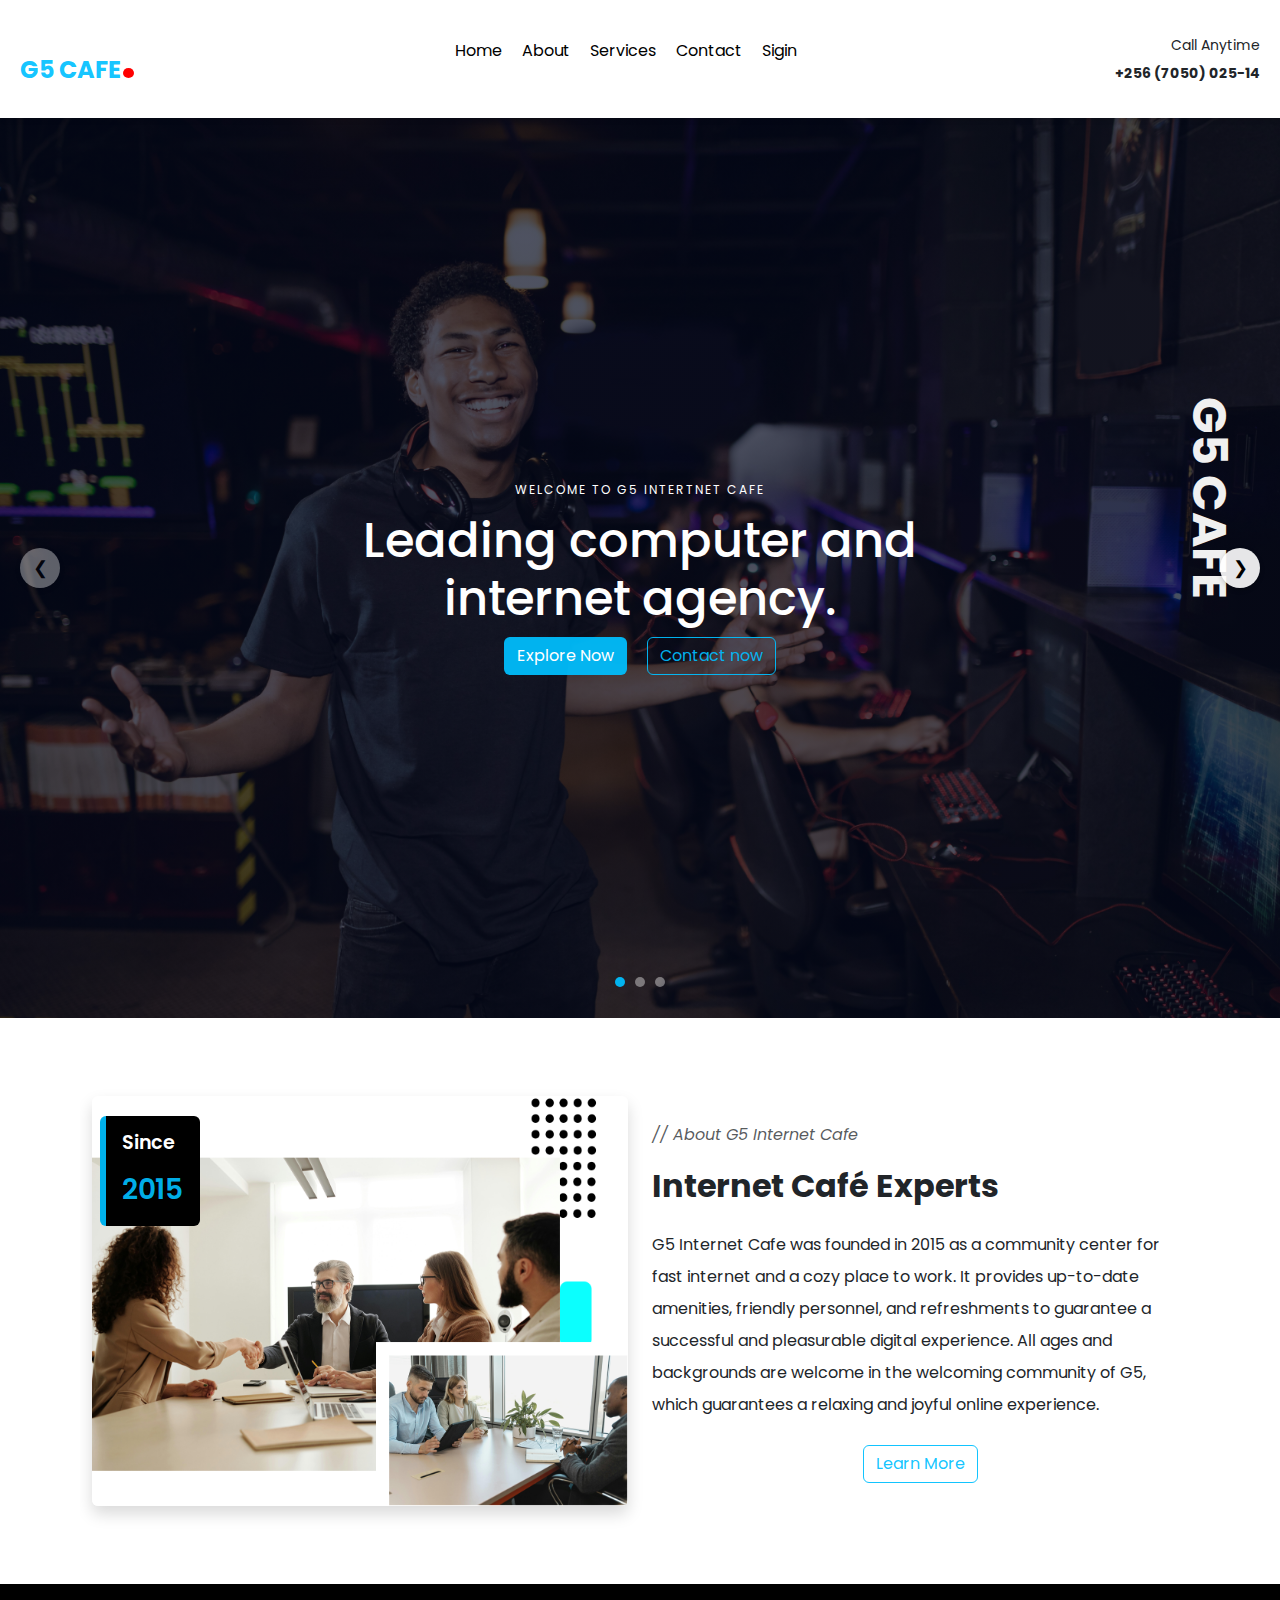
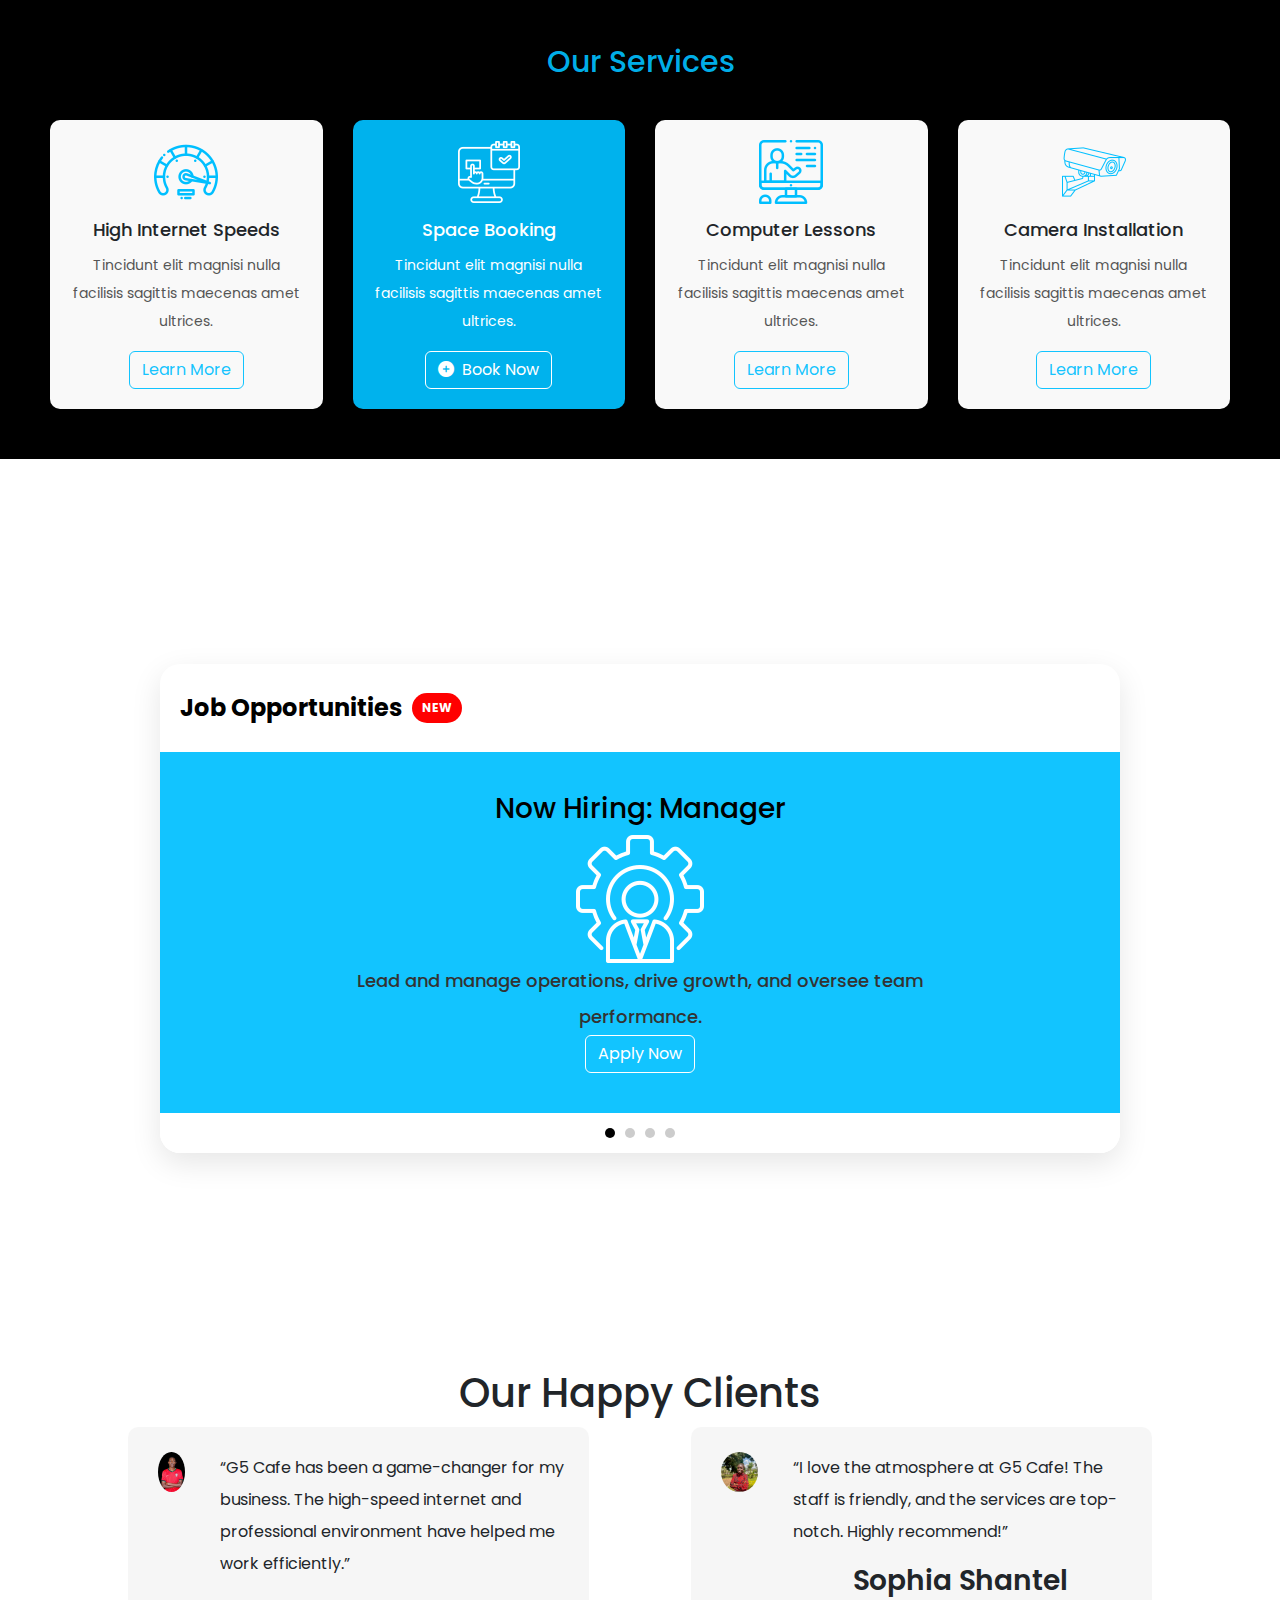
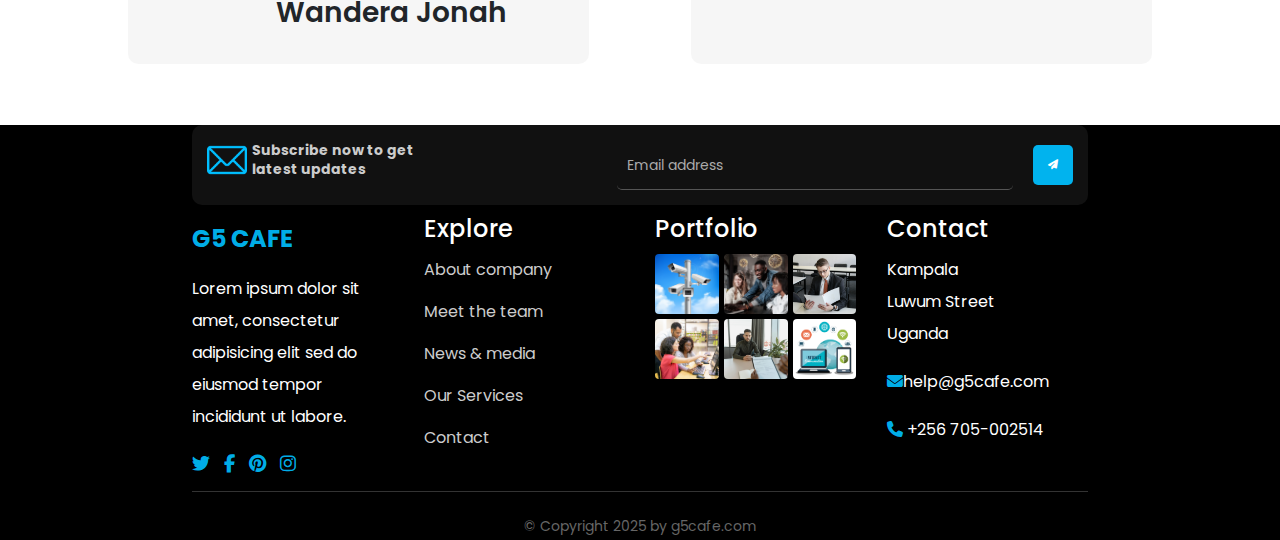
<file: admin/project/index.html>
<!DOCTYPE html>
<html lang="en">
<head>
  <meta charset="UTF-8" />
  <meta name="viewport" content="width=device-width, initial-scale=1.0"/>
  <title>G5 CAFE</title>
  <link rel="stylesheet" href="style.css">
  <!-- Bootstrap CSS -->
  <link href="https://cdn.jsdelivr.net/npm/bootstrap@5.3.2/dist/css/bootstrap.min.css" rel="stylesheet">
  <!-- Font Awesome -->
  <link href="https://cdnjs.cloudflare.com/ajax/libs/font-awesome/6.4.0/css/all.min.css" rel="stylesheet">

  <link rel="stylesheet" href="https://cdnjs.cloudflare.com/ajax/libs/font-awesome/6.7.2/css/all.min.css" integrity="sha512-Evv84Mr4kqVGRNSgIGL/F/aIDqQb7xQ2vcrdIwxfjThSH8CSR7PBEakCr51Ck+w+/U6swU2Im1vVX0SVk9ABhg==" crossorigin="anonymous" referrerpolicy="no-referrer" />
</head>
<body>
  <header>

  
    <div class="logo">G5 CAFE<span class="lot" style="color: red; font-size: 54px; border-radius: 50%;">.</span></div>
    <nav style="display: flex; justify-content: space-evenly;">
      
      <div class="menu-toggle" id="menu-toggle">
        <div class="bar"></div>
        <div class="bar"></div>
        <div class="bar"></div>
      </div>
      <ul id="nav-links">
        <li><a href="index.html">Home</a></li>
        <li><a href="about.html">About</a></li>
        <li><a href="#services">Services</a></li>
        <li><a href="contact.html">Contact</a></li>
        <li><a href="login2.html">Sigin</a></li>
      </ul>
    </nav>

    <div class="call">
      <span>Call Anytime</span><br/>
      <strong>+256 (7050) 025-14</strong>
    </div>
  </header>

  <section class="slider">
    <!-- Slide 1 -->
    <div class="slide active" style="background-image: linear-gradient(rgba(4,9,30,0.7), rgba(4,9,30,0.7)), url('img/herosection.jpg'); background-repeat: no-repeat; background-position: center; background-size: cover;">
      <div class="overlay"></div>
      <div class="content">
        <p class="tagline">WELCOME TO G5 INTERTNET CAFE</p>
        <h1>Leading computer and internet agency.</h1>
        <div class="buttons">
          <div class="text-end mb-0 " style="display: flex; justify-content: center; align-items: center;">
            <button class="btn" style="color: #fff; background-color:  #00bfffed;">
              Explore Now
            </button>
            </div>
            <div class="text-end mb-0 " style="display: flex; justify-content: center; align-items: center;">
              <a href="contact.html">            
                <button class="btn" style="color: #00bfffed; border: 1px solid #00bfffed;">
                Contact now
              </button></a>
            </div>
        </div>
      </div>
    </div>

    <!-- Slide 2 -->
    <div class="slide" style="background-image: linear-gradient(rgba(4,9,30,0.7), rgba(4,9,30,0.7)),url('img/room.jpg'); background-repeat: no-repeat; background-position: center; background-size: cover;">
      <div class="overlay"></div>
      <div class="content">
        <p class="tagline">MODERN COMPUTER LABS</p>
        <h1>Empowering minds with cutting-edge technology</h1>
        <div class="buttons">
          <div class="text-end mb-0 " style="display: flex; justify-content: center; align-items: center;">
            <button class="btn" style="color: #fff; background-color:  #00bfffed;">
              Explore Now
            </button>
            </div>
            <div class="text-end mb-0 " style="display: flex; justify-content: center; align-items: center;">
            <button class="btn" style="color: #00bfffed; border: 1px solid #00bfffed;">
              <i class="fas fa-plus-circle me-1"></i> Book Now
            </button>
            </div>

        </div>
      </div>
    </div>

    <!-- Slide 3 - We Are Hiring -->
    <div class="slide" style="background-image: linear-gradient(rgba(4,9,30,0.7), rgba(4,9,30,0.7)),url('img/hiring.jpg'); background-repeat: no-repeat; background-position: center; background-size: cover;">
      <div class="overlay"></div>
      <div class="content">
        <p class="tagline">JOIN OUR TEAM</p>
        <h1>We Are Hiring Talented People!</h1>
        <div class="buttons">
          <div class="text-end mb-0 " style="display: flex; justify-content: center; align-items: center;">
            <button class="btn" style="color: #fff; background-color:  #00bfffed;">
              Explore Now
            </button>
            </div>
            <div class="text-end mb-0 " style="display: flex; justify-content: center; align-items: center;">
            <button class="btn" style="color: #00bfffed; border: 1px solid #00bfffed;">
              Apply Now
            </button>
            </div>

        </div>
      </div>
    </div>

    <!-- Navigation Arrows -->
    <div class="nav-arrows">
      <button id="prev" class="inactive">&#10094;</button>
      <button id="next">&#10095;</button>
    </div>

    <!-- Dots -->
    <div class="dots" id="dots"></div>
  </section>

  <section class="about-section py-5" id="about">
    <div class="container about-container">
      <div class="row align-items-center">
        <div class="col-md-6 position-relative">
          <img src="img/about.png" alt="Team working" class="img-fluid rounded shadow">
          <div class="experience-box position-absolute text-white rounded px-3 py-2" style="top: 20px; left: 20px; font-weight: 600; font-size: 1.2rem;">
            Since <span class="fs-3">2015</span>
          </div>
        </div>
        <div class="col-md-6">
          <p class="text-muted fst-italic">// About G5 Internet Cafe</p>
          <h2 class="mb-4 fw-bold">Internet Café Experts</h2>
          <p class="mb-4">G5 Internet Cafe was founded in 2015 as a community center for fast internet and a cozy place to work. It provides up-to-date amenities, friendly personnel, and refreshments to guarantee a successful and pleasurable digital experience. All ages and backgrounds are welcome in the welcoming community of G5, which guarantees a relaxing and joyful online experience.</p>
          <div class="text-end mb-0 " style="display: flex; justify-content: center; align-items: center;">
           <a href="about.html">
            <button class="btn" style="color: #00bfffed; border: 1px solid #00bfffed;">
              Learn More
          </button>
           </a>
        </div>
      </div>
    </div>
    <div class="vertical-text">G5 CAFE</div>
  </section>


  <section class="services-section">
    <div class="services-header">
      <h1>Our Services</h1>
    </div>

    <div class="services-container">
      <div class="service-box">
        <div class="service-icon">
          <img src="img/fast.png" alt="">
        </div>
        <h3>High Internet Speeds</h3>
        <p>Tincidunt elit magnisi nulla facilisis sagittis maecenas amet ultrices.</p>
        <div class="text-end mb-0 " style="display: flex; justify-content: center; align-items: center;">
          <button class="btn" style="color: #00bfffed; border: 1px solid #00bfffed;">
              Learn More
          </button>
      </div>
      </div>
      <div class="service-box active">
        <div class="service-icon">
          <img src="img/online-booking.png" alt="">
        </div>
        <h3>Space Booking</h3>
        <p>Tincidunt elit magnisi nulla facilisis sagittis maecenas amet ultrices.</p>
        <div class="text-end mb-0 " style="display: flex; justify-content: center; align-items: center;">
          <button class="btn"  data-bs-toggle="modal" data-bs-target="#bookingModal" style="color: #fff; border: 1px solid #fff;">
              <i class="fas fa-plus-circle me-1"></i> Book Now
          </button>
      </div>
      </div>
      <div class="service-box">
        <div class="service-icon">
          <img src="img/teacher.png" alt="">
        </div>
        <h3>Computer Lessons</h3>
        <p>Tincidunt elit magnisi nulla facilisis sagittis maecenas amet ultrices.</p>
        <div class="text-end mb-0 " style="display: flex; justify-content: center; align-items: center;">
          <button class="btn"  onclick="openPopup()" style="color: #00bfffed; border: 1px solid #00bfffed;">
              Learn More
          </button>
      </div>
      </div>
      <div class="service-box">
        <div class="service-icon">
          <img src="img/cctv.png" alt="">
        </div>
        <h3>Camera Installation</h3>
        <p>Tincidunt elit magnisi nulla facilisis sagittis maecenas amet ultrices.</p>
        <div class="text-end mb-0 " style="display: flex; justify-content: center; align-items: center;">
          <button class="btn"  onclick="openPopup()" style="color: #00bfffed; border: 1px solid #00bfffed;">
              Learn More
          </button>
      </div>
      </div>
    </div>
  </section>

<section class="jobad">
<div class="job-slider-container">
  <div class="job-slider-header">
    Job Opportunities <span>NEW</span>
  </div>
  <div class="job-slider">
    <div class="job-slide active">
      <h2>Now Hiring: Manager</h2>
      <img src="img/management.png" alt="Manager Icon">
      <p>Lead and manage operations, drive growth, and oversee team performance.</p>
      <div class="text-end mb-0 " style="display: flex; justify-content: center; align-items: center;">
        <button class="btn"  onclick="openPopup()" style="color: #fff; border: 1px solid #fff;">
            Apply Now
        </button>
    </div>
    </div>
    <div class="job-slide">
      <h2>Now Hiring: System Administrator</h2>
      <img src="img/system-administration.png" alt="">
      <p>Maintain IT infrastructure, ensure security, and optimize systems performance.</p>
      <div class="text-end mb-0 " style="display: flex; justify-content: center; align-items: center;">
        <button class="btn"  onclick="openPopup()" style="color: #fff; border: 1px solid #fff;">
            Apply Now
        </button>
    </div>
    </div>
    <div class="job-slide">
      <h2>Now Hiring: Lab Technician</h2>
      <img src="img/platform.png" alt="">
      <p>Conduct lab tests, maintain equipment, and support scientific research activities.</p>
      <div class="text-end mb-0 " style="display: flex; justify-content: center; align-items: center;">
        <button class="btn"  onclick="openPopup()" style="color: #fff; border: 1px solid #fff;">
            Apply Now
        </button>
    </div>
    </div>
    <div class="job-slide">
      <h2>Now Hiring: HR</h2>
      <img src="img/idea.png" alt="">
      <p>Manage recruitment, employee relations, and foster a productive workplace.</p>
      <div class="text-end mb-0 " style="display: flex; justify-content: center; align-items: center;">
          <button class="btn"  onclick="openPopup()" style="color: #fff; border: 1px solid #fff;">
              Apply Now
          </button>
      </div>
    </div>
  </div>
  <div class="job-slider-dots">
    <div class="job-dot active" onclick="showSlide(0)"></div>
    <div class="job-dot" onclick="showSlide(1)"></div>
    <div class="job-dot" onclick="showSlide(2)"></div>
    <div class="job-dot" onclick="showSlide(3)"></div>
  </div>
</div>
</section>

  <section class="testimonials">
    <h1>Our Happy Clients</h1>
    <div class="jobrow">
      <div class="column">
        <img src="img/jonah.jpeg" alt="">
        <div>
        <p>“G5 Cafe has been a game-changer for my business. The high-speed internet and professional environment have helped me work efficiently.”</p>
        <h3>Wandera Jonah</h3>
        </div>
       
      </div>

      <div class="column">
       <img src="img/sophia.jpeg" alt="">
        <div>
          <p>“I love the atmosphere at G5 Cafe! The staff is friendly, and the services are top-notch. Highly recommend!”</p> 
           <h3>Sophia Shantel</h3>
      </div>
    </div>
    </div>
  </section>
  <div class="modal fade" id="bookingModal" tabindex="-1" aria-labelledby="bookingModalLabel" aria-hidden="true">
    <div class="modal-dialog modal-lg">
        <div class="modal-content">
            <div class="modal-header">
                <h5 class="modal-title" id="bookingModalLabel">Book Our Services</h5>
                <button type="button" class="btn-close" data-bs-dismiss="modal" aria-label="Close"></button>
            </div>
            <div class="modal-body">
                <form method="POST" action="book.php">
                    <div class="row mb-3">
                        <div class="col-md-6">
                            <label for="clientName" name="clientName" class="form-label">Your Name</label>
                            <input type="text" class="form-control" id="clientName" name="client_name" placeholder="Enter your name">
                        </div>
                        <div class="col-md-6">
                            <label for="orgName"name="orgName" class="form-label">Organization/School Name</label>
                            <input type="text" name="org_name" class="form-control" id="orgName" placeholder="Optional">
                        </div>
                    </div>

                    <div class="mb-3">
                        <label for="bookingType" class="form-label">Select Service</label>
                        <select class="form-select" name="booking_type" id="bookingType">
                            <option selected disabled>Select service type</option>
                            <option>Hackathon Lab</option>
                            <option>School Lab Session</option>
                            <option>Private Computer Use</option>
                        </select>
                    </div>

                    <div class="row mb-3">
                        <div class="col-md-6">
                            <label for="date" class="form-label">Preferred Date</label>
                            <input type="date" name="preferred_date" class="form-control" id="date">
                        </div>
                        <div class="col-md-6">
                            <label for="time" class="form-label">Preferred Time</label>
                            <input type="time" name="preferred_time" class="form-control" id="time">
                        </div>
                    </div>

                    <div class="mb-3">
                        <label for="participants" class="form-label">Number of Participants</label>
                        <input type="number" name="participants" class="form-control" id="participants" placeholder="e.g. 30">
                    </div>

                    <div class="mb-3">
                        <label for="requirements" class="form-label">Special Requirements</label>
                        <textarea name="special_requirements" class="form-control" id="requirements" rows="3" placeholder="Projector, high-speed internet, etc."></textarea>
                    </div>

                    <button type="submit" name="submit" class="btn btn-primary">Submit Booking</button>
                </form>
            </div>
        </div>
    </div>
</div>

</div>
</div>
  <div id="popupOverlay" style="position: fixed; top: 0; left: 0; height: 100vh; width: 100vw; background: rgba(0, 0, 0, 0.5); display: none; justify-content: center; align-items: center; z-index: 999;">
    <div class="popup" style="background: #ffffff; width: 75vw; max-width: 900px; max-height: 90vh; border-radius: 10px; padding: 30px; overflow-y: auto; position: relative; box-shadow: 0 20px 40px rgba(0, 0, 0, 0.2);">
      <button onclick="closePopup()" style="position: absolute; top: 15px; right: 20px; font-size: 26px; cursor: pointer; background: none; border: none; color: #666;">×</button>
      <form id="jobApplicationForm"  action="applys.php" method="POST" enctype="multipart/form-data" style="max-width: 800px; margin: auto;">
  
        <div class="form-section" style="border: 1px solid #e0e0e0; border-radius: 10px; padding: 30px; background-color: #fafafa;">
          <h2 style="margin-top: 0; margin-bottom: 30px; font-size: 22px; border-bottom: 2px solid #007bff; padding-bottom: 10px; color: #333;">Personal Information</h2>
  
          <div style="display: flex; flex-wrap: wrap; gap: 20px; margin-bottom: 20px;">
            <div style="flex: 1 1 48%; min-width: 250px;">
              <label for="firstName" style="font-weight: 600; margin-bottom: 6px; display: block; color: #333;">First name*</label>
              <input type="text" placeholder="Enter your first name..." name="firstName" required style="width: 100%; padding: 12px 14px; border: 1px solid #ccc; border-radius: 8px; font-size: 15px;">
            </div>
            <div style="flex: 1 1 48%; min-width: 250px;">
              <label for="lastName" style="font-weight: 600; margin-bottom: 6px; display: block; color: #333;">Last name*</label>
              <input type="text" name="lastName" placeholder="Enter your Last name..." required style="width: 100%; padding: 12px 14px; border: 1px solid #ccc; border-radius: 8px; font-size: 15px;">
            </div>
          </div>
  
          <div style="display: flex; flex-wrap: wrap; gap: 20px; margin-bottom: 20px;">
            <div style="flex: 1 1 48%; min-width: 250px;">
              <label for="email" style="font-weight: 600; margin-bottom: 6px; display: block; color: #333;">Email*</label>
              <input type="email" name="email" placeholder="Enter your Email..." required style="width: 100%; padding: 12px 14px; border: 1px solid #ccc; border-radius: 8px; font-size: 15px;">
            </div>
            <div style="flex: 1 1 48%; min-width: 250px;">
              <label for="confirmEmail" style="font-weight: 600; margin-bottom: 6px; display: block; color: #333;">Confirm Email*</label>
              <input type="email" placeholder="confirm Email" name="confirmemail" required style="width: 100%; padding: 12px 14px; border: 1px solid #ccc; border-radius: 8px; font-size: 15px;">
            </div>
          </div>
          <div class="mb-3">
            <label for="bookingType" class="form-label">Select Job Position</label>
            <select class="form-select" name="job" id="bookingType">
                <option selected disabled>...</option>
                <option>HR</option>
                <option>System Administrator</option>
                <option>Lab Technician</option>
                <option>Manager</option>
            </select>
        </div>

          <div style="display: flex; flex-wrap: wrap; gap: 20px; margin-bottom: 20px;">
            <div style="flex: 1 1 48%; min-width: 250px;">
              <label for="city" style="font-weight: 600; margin-bottom: 6px; display: block; color: #333;">City</label>
              <input type="text" placeholder="Enter your City..." name="city" style="width: 100%; padding: 12px 14px; border: 1px solid #ccc; border-radius: 8px; font-size: 15px;">
            </div>
            <div style="flex: 1 1 48%; min-width: 250px;">
              <label for="phone" style="font-weight: 600; margin-bottom: 6px; display: block; color: #333;">Phone Number*</label>
              <input type="text" placeholder="Enter Phone number..." name="phone" required style="width: 100%; padding: 12px 14px; border: 1px solid #ccc; border-radius: 8px; font-size: 15px;">
            </div>
          </div>
        </div>
        <div style="margin-top: 40px;">
          <h3 style="color: #333;">Your Profiles</h3>
          <div style="display: flex; flex-wrap: wrap; gap: 20px; margin-top: 10px;">
            <div style="flex: 1 1 48%; min-width: 250px;"><label for="linkedin">Social Media Handle</label><input name="social" type="text" style="width: 100%; padding: 12px; border: 1px solid #ccc; border-radius: 8px;" placeholder="eg. facebook, x, linkedin"></div>  
          </div>
        </div>
  
        <div style="margin-top: 40px;">
          <h3 style="color: #333;">Resume</h3>
          <input type="file" name="file" placeholder="Click Here to upload your Resume" style="display: block;">
        </div>
  
        <div style="margin-top: 40px;">
          <h3 style="color: #333;">Message to the Hiring Team</h3>
          <textarea rows="4" placeholder="Let the company know about your interest..." style="width: 100%; padding: 12px 14px; border: 1px solid #ccc; border-radius: 8px; font-size: 15px; margin-top: 10px;" name="message"></textarea>
        </div>
  
        <button type="submit" name="submit" style="display: block; width: 100%; padding: 14px; background: #007bff; color: white; font-size: 16px; font-weight: bold; border: none; border-radius: 8px; cursor: pointer; margin-top: 30px;">Submit</button>
      </form>
    </div>
  </div>






    <footer>
    <div class="footer-container">
      <!-- First Row -->
      <div class="footer-row">
        <div class="subscribe">
          <div class="subscribe-left">
            <img src="img/email.png" alt="">
            <strong><p>Subscribe now to get<br>latest updates</p></strong>
          </div>
          <div class="subscribe-right">
            <input type="email" placeholder="Email address" /> 
            
            <button><span><i class="fa-solid fa-paper-plane"></i></span></button>
          </div>
        </div>
      </div>

      <!-- Second Row -->
      <div class="footer-row footer-columns">
        <div class="footer-column">
          <h4><span style="color: #00bfffed; font-weight: bold;">G5 CAFE</span></h4>
          <p>Lorem ipsum dolor sit amet, consectetur adipisicing elit sed do eiusmod tempor incididunt ut labore.</p>
          <div class="footer-social" >
            <i class="fab fa-twitter"></i>
            <i class="fab fa-facebook-f"></i>
            <i class="fab fa-pinterest"></i>
            <i class="fab fa-instagram"></i> 
          </div>
        </div>

        <div class="footer-column">
          <h4>Explore</h4>
          <ul>
            <li><a href="#">About company</a></li>
            <li><a href="#">Meet the team</a></li>
            <li><a href="#">News & media</a></li>
            <li><a href="#">Our Services</a></li>
            <li><a href="#">Contact</a></li>
          </ul>
        </div>

        <div class="footer-column">
          <h4>Portfolio</h4>
          <div class="portfolio-imgs">
            <img src="img/camera installation.jpg" alt="">
            <img src="img/freepik__adjust__24016.png" alt="">
            <img src="img/job application.jpg" alt="">
            <img src="img/computer lessons.jpg" alt="">
            <img src="img/hiring.jpg" alt="">
            <img src="img/internet.jpg" alt="">
          </div>
        </div>

        <div class="footer-column">
          <h4>Contact</h4>
          <p>Kampala
            <br>Luwum Street<br>Uganda</p>
          <p><i class="fas fa-envelope"></i>help@g5cafe.com</p>
          <p><i class="fas fa-phone"></i> +256 705-002514</p>
        </div>
      </div>

      <div class="footer-bottom">
        &copy; Copyright 2025 by g5cafe.com
      </div>
    </div>
  </footer>

  <script src="https://cdn.jsdelivr.net/npm/bootstrap@5.3.2/dist/js/bootstrap.bundle.min.js"></script>
  <script src="app.js"></script>
</body>
</html>
</file>
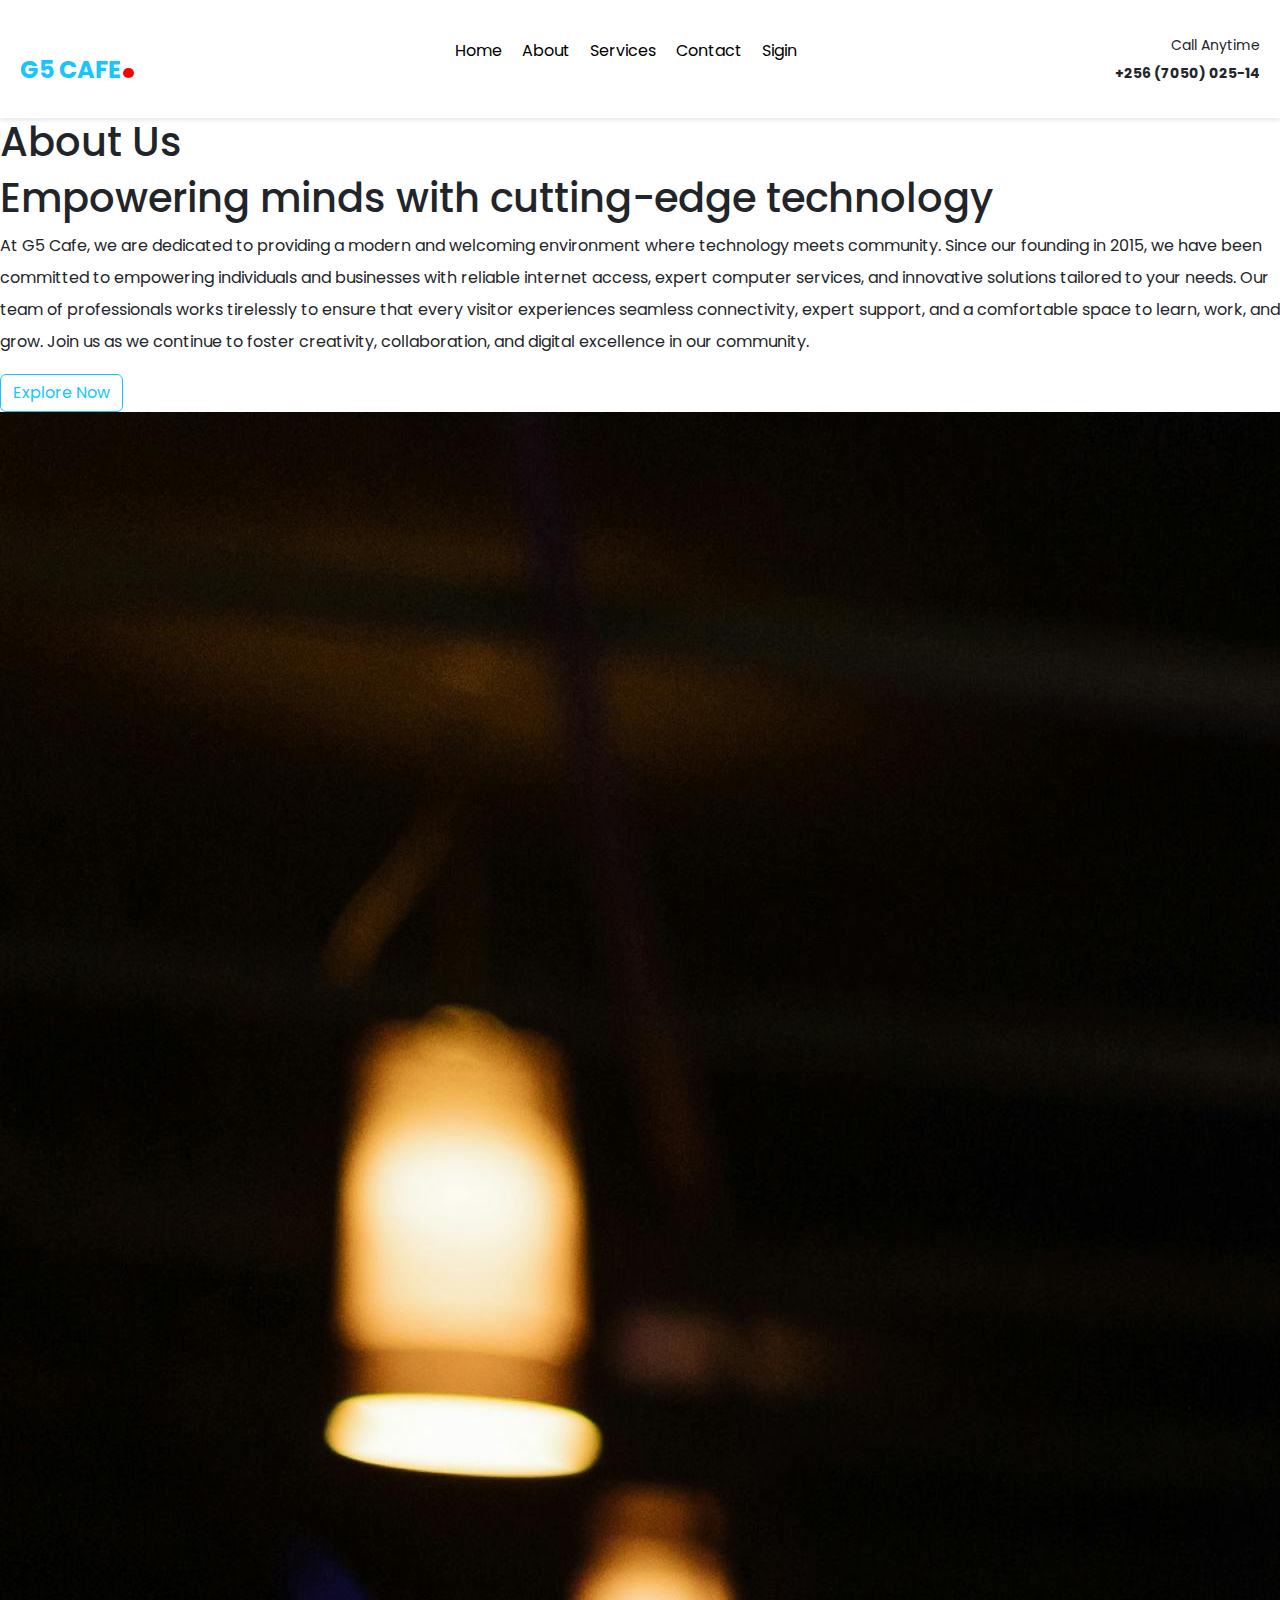
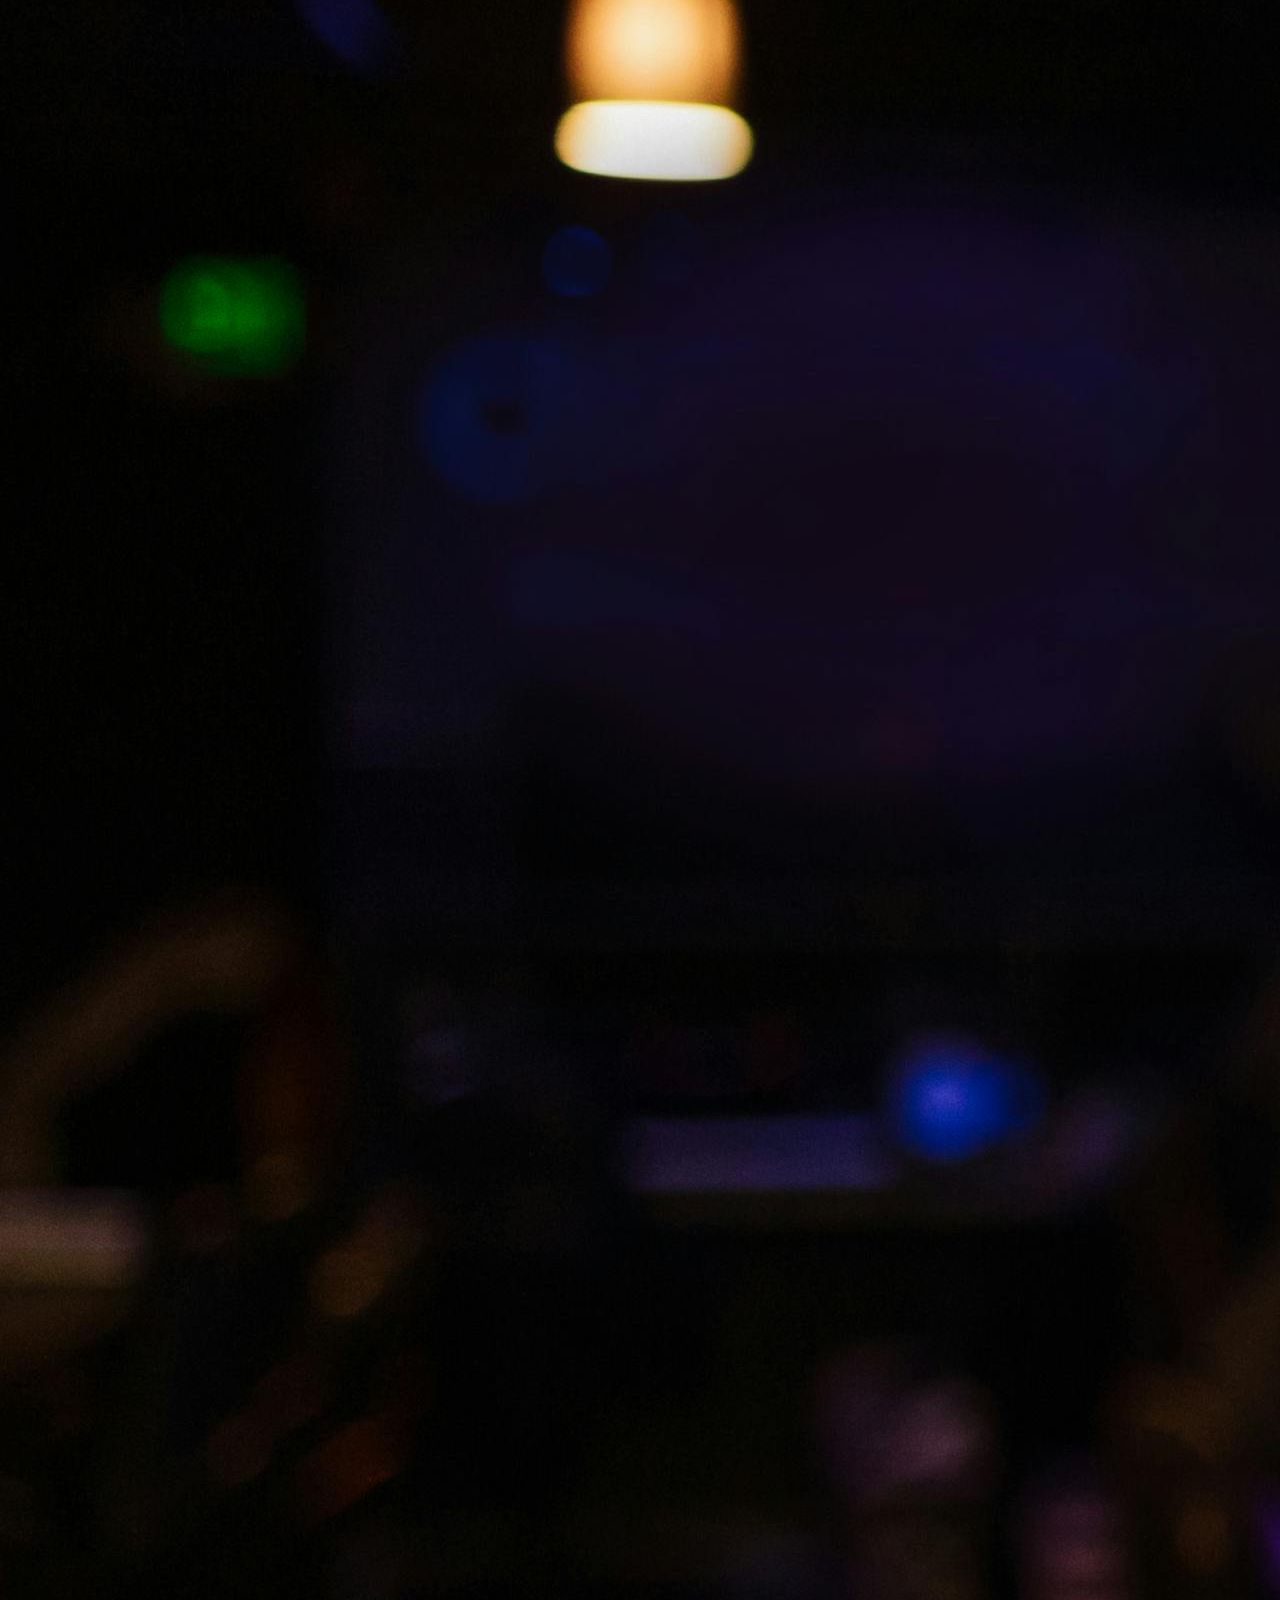
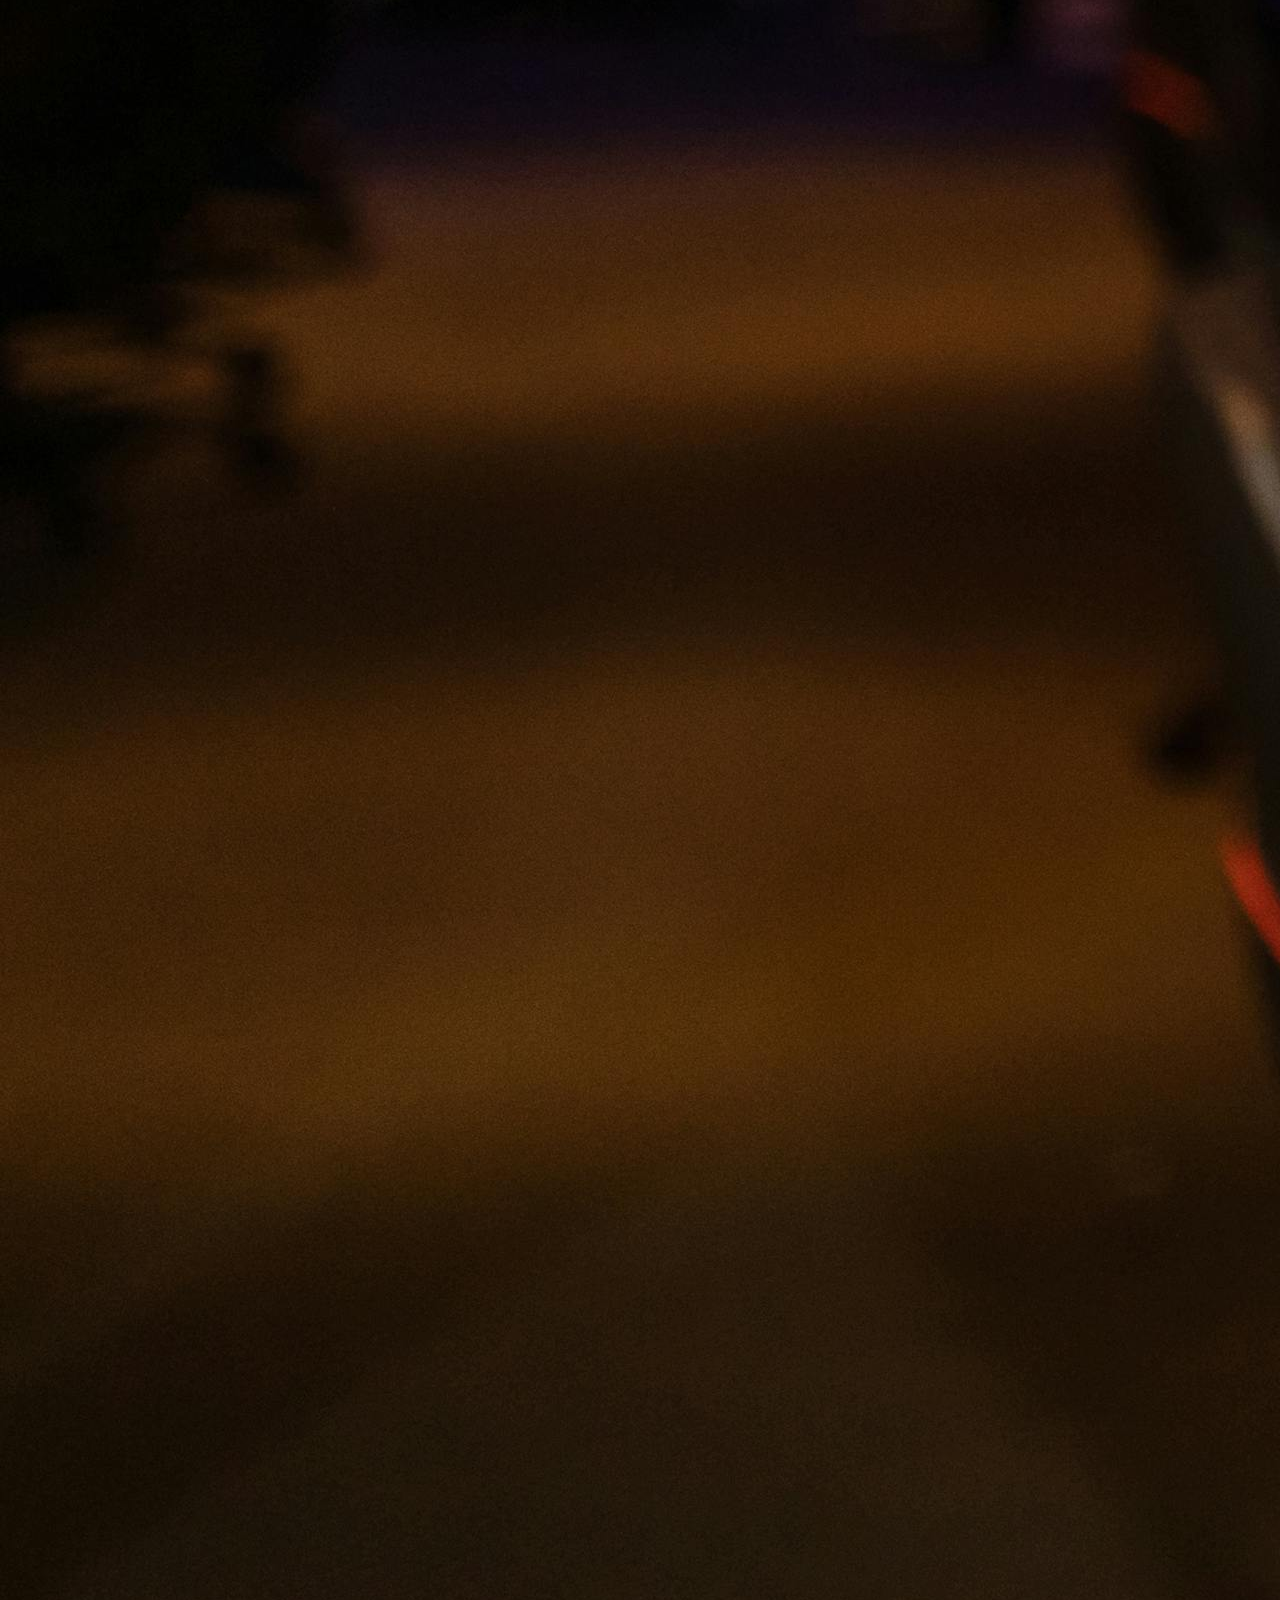
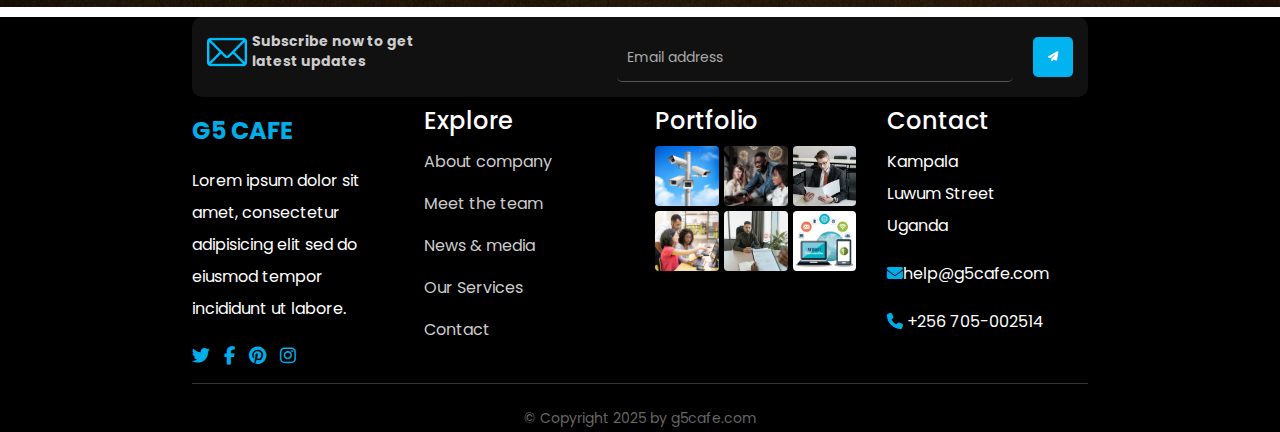
<file: admin/project/about.html>
<!DOCTYPE html>
<html lang="en">
<head>
  <meta charset="UTF-8" />
  <meta name="viewport" content="width=device-width, initial-scale=1.0"/>
  <title>G5 CAFE</title>
  <link rel="stylesheet" href="style.css">
  <!-- Bootstrap CSS -->
  <link href="https://cdn.jsdelivr.net/npm/bootstrap@5.3.2/dist/css/bootstrap.min.css" rel="stylesheet">
  <!-- Font Awesome -->
  <link href="https://cdnjs.cloudflare.com/ajax/libs/font-awesome/6.4.0/css/all.min.css" rel="stylesheet">

  <link rel="stylesheet" href="https://cdnjs.cloudflare.com/ajax/libs/font-awesome/6.7.2/css/all.min.css" integrity="sha512-Evv84Mr4kqVGRNSgIGL/F/aIDqQb7xQ2vcrdIwxfjThSH8CSR7PBEakCr51Ck+w+/U6swU2Im1vVX0SVk9ABhg==" crossorigin="anonymous" referrerpolicy="no-referrer" />
</head>
<body>
  <header>
    
    <div class="logo">G5 CAFE<span class="lot" style="color: red; font-size: 54px; border-radius: 50%;">.</span></div>
    <nav style="display: flex; justify-content: space-evenly;">
      
      <div class="menu-toggle" id="menu-toggle">
        <div class="bar"></div>
        <div class="bar"></div>
        <div class="bar"></div>
      </div>
      <ul id="nav-links">
        <li><a href="index.html">Home</a></li>
        <li><a href="about.html">About</a></li>
        <li><a href="#services">Services</a></li>
        <li><a href="contact.html">Contact</a></li>
        <li><a href="login2.html">Sigin</a></li>
      </ul>
    </nav>

    <div class="call">
      <span>Call Anytime</span><br/>
      <strong>+256 (7050) 025-14</strong>
    </div>
  </header>
  <div class="sub-header">
    <div class="text2">
      <h1 >About Us</h1>
    </div>
  </div>

  <div class="about">
    <div class="row">
      <div class="about-col">
<h1>Empowering minds with cutting-edge technology</h1>
        <p>At G5 Cafe, we are dedicated to providing a modern and welcoming environment where technology meets community. Since our founding in 2015, we have been committed to empowering individuals and businesses with reliable internet access, expert computer services, and innovative solutions tailored to your needs. Our team of professionals works tirelessly to ensure that every visitor experiences seamless connectivity, expert support, and a comfortable space to learn, work, and grow. Join us as we continue to foster creativity, collaboration, and digital excellence in our community.</p>
        <div class="text-end mb-0 " style="display: flex; align-items: left;">
          <button class="btn" style="color: #00bfffed; border: 1px solid #00bfffed;">
            Explore Now
          </button>
          </div>
      </div>  
      <div class="about-col">
        <img src="img/about.jpg" alt="">
      </div>
    </div>
     
  </div>


    <footer>
    <div class="footer-container">
      <!-- First Row -->
      <div class="footer-row">
        <div class="subscribe">
          <div class="subscribe-left">
            <img src="img/email.png" alt="">
            <strong><p>Subscribe now to get<br>latest updates</p></strong>
          </div>
          <div class="subscribe-right">
            <input type="email" placeholder="Email address" /> 
            
            <button><span><i class="fa-solid fa-paper-plane"></i></span></button>
          </div>
        </div>
      </div>

      <!-- Second Row -->
      <div class="footer-row footer-columns">
        <div class="footer-column">
          <h4><span style="color: #00bfffed; font-weight: bold;">G5 CAFE</span></h4>
          <p>Lorem ipsum dolor sit amet, consectetur adipisicing elit sed do eiusmod tempor incididunt ut labore.</p>
          <div class="footer-social" >
            <i class="fab fa-twitter"></i>
            <i class="fab fa-facebook-f"></i>
            <i class="fab fa-pinterest"></i>
            <i class="fab fa-instagram"></i> 
          </div>
        </div>

        <div class="footer-column">
          <h4>Explore</h4>
          <ul>
            <li><a href="#">About company</a></li>
            <li><a href="#">Meet the team</a></li>
            <li><a href="#">News & media</a></li>
            <li><a href="#">Our Services</a></li>
            <li><a href="#">Contact</a></li>
          </ul>
        </div>

        <div class="footer-column">
          <h4>Portfolio</h4>
          <div class="portfolio-imgs">
            <img src="img/camera installation.jpg" alt="">
            <img src="img/freepik__adjust__24016.png" alt="">
            <img src="img/job application.jpg" alt="">
            <img src="img/computer lessons.jpg" alt="">
            <img src="img/hiring.jpg" alt="">
            <img src="img/internet.jpg" alt="">
          </div>
        </div>

        <div class="footer-column">
          <h4>Contact</h4>
          <p>Kampala
            <br>Luwum Street<br>Uganda</p>
          <p><i class="fas fa-envelope"></i>help@g5cafe.com</p>
          <p><i class="fas fa-phone"></i> +256 705-002514</p>
        </div>
      </div>

      <div class="footer-bottom">
        &copy; Copyright 2025 by g5cafe.com
      </div>
    </div>
  </footer>

  <script src="https://cdn.jsdelivr.net/npm/bootstrap@5.3.2/dist/js/bootstrap.bundle.min.js"></script>
  <script src="app.js"></script>
</body>
</html>
</file>
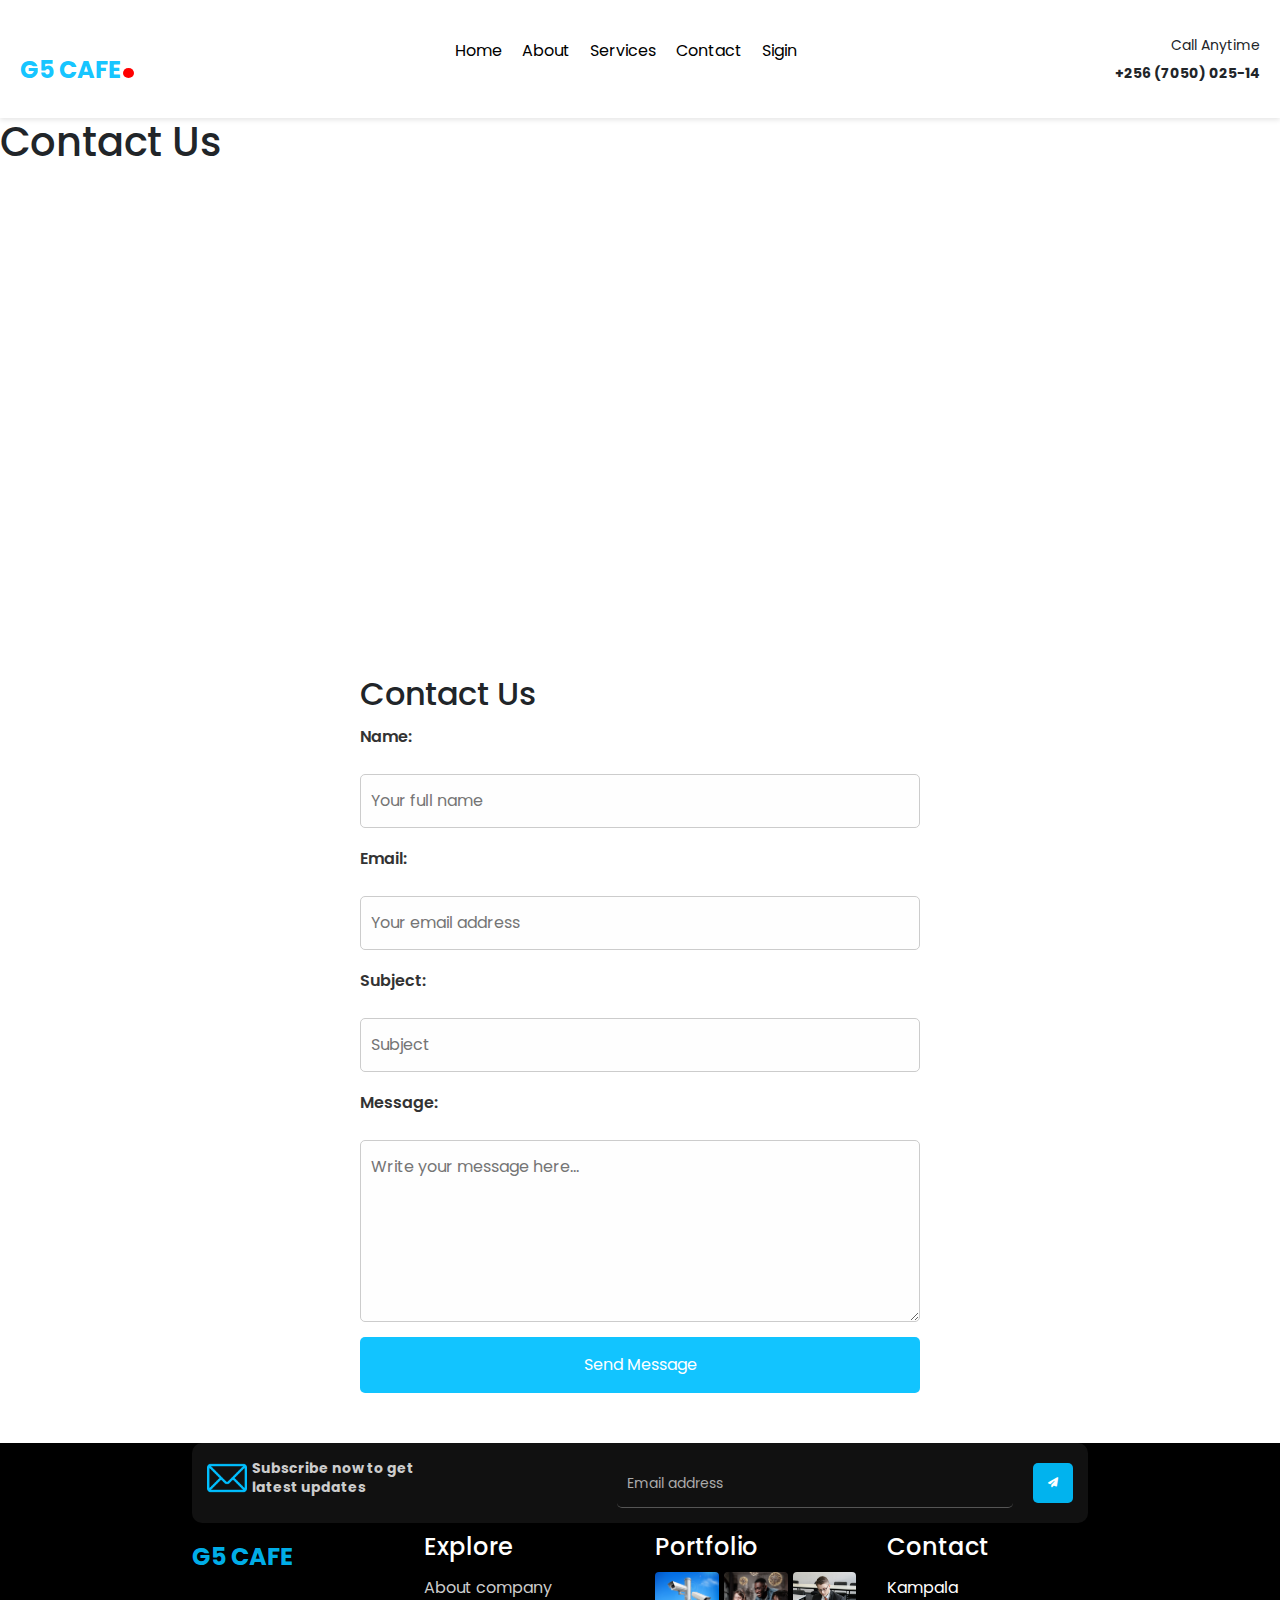
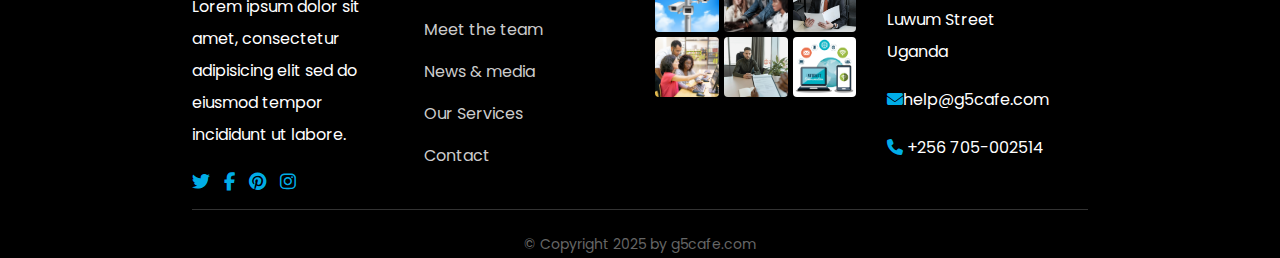
<file: admin/project/contact.html>
<!DOCTYPE html>
<html lang="en">
<head>
  <meta charset="UTF-8" />
  <meta name="viewport" content="width=device-width, initial-scale=1.0"/>
  <title>G5 CAFE</title>
  <link rel="stylesheet" href="style.css">
  <!-- Bootstrap CSS -->
  <link href="https://cdn.jsdelivr.net/npm/bootstrap@5.3.2/dist/css/bootstrap.min.css" rel="stylesheet">
  <!-- Font Awesome -->
  <link href="https://cdnjs.cloudflare.com/ajax/libs/font-awesome/6.4.0/css/all.min.css" rel="stylesheet">

  <link rel="stylesheet" href="https://cdnjs.cloudflare.com/ajax/libs/font-awesome/6.7.2/css/all.min.css" integrity="sha512-Evv84Mr4kqVGRNSgIGL/F/aIDqQb7xQ2vcrdIwxfjThSH8CSR7PBEakCr51Ck+w+/U6swU2Im1vVX0SVk9ABhg==" crossorigin="anonymous" referrerpolicy="no-referrer" />
</head>
<body>
  <header>
    
    <div class="logo">G5 CAFE<span class="lot" style="color: red; font-size: 54px; border-radius: 50%;">.</span></div>
    <nav style="display: flex; justify-content: space-evenly;">
      
      <div class="menu-toggle" id="menu-toggle">
        <div class="bar"></div>
        <div class="bar"></div>
        <div class="bar"></div>
      </div>
      <ul id="nav-links">
        <li><a href="index.html">Home</a></li>
        <li><a href="about.html">About</a></li>
        <li><a href="#services">Services</a></li>
        <li><a href="contact.html">Contact</a></li>
        <li><a href="login2.html">Sigin</a></li>
      </ul>
    </nav>

    <div class="call">
      <span>Call Anytime</span><br/>
      <strong>+256 (7050) 025-14</strong>
    </div>
  </header>
  <div class="sub-header1">
    <div class="text2">
      <h1 >Contact Us</h1>
    </div>
  </div>

  <section class="location">
    <iframe src="https://www.google.com/maps/embed?pb=!1m18!1m12!1m3!1d3989.7589069698556!2d32.579368!3d0.3126825999999999!2m3!1f0!2f0!3f0!3m2!1i1024!2i768!4f13.1!3m3!1m2!1s0x177dbde25b1074a1%3A0x40b257a3bea692ab!2sG5%20cafe!5e0!3m2!1sen!2sug!4v1745574307779!5m2!1sen!2sug" width="600" height="450" style="border:0;" allowfullscreen="" loading="lazy" referrerpolicy="no-referrer-when-downgrade"></iframe>
  </section>

  <section class="contact-form-section" style="padding: 40px 20px; max-width: 600px; margin: 0 auto;">
    <h2>Contact Us</h2>
    <form action="contact_submit.php" method="POST" style="display: flex; flex-direction: column; gap: 15px;">
      <label for="name">Name:</label>
      <input type="text" id="name" name="name" placeholder="Your full name" required style="padding: 10px; border-radius: 5px; border: 1px solid #ccc;">

      <label for="email">Email:</label>
      <input type="email" id="email" name="email" placeholder="Your email address" required style="padding: 10px; border-radius: 5px; border: 1px solid #ccc;">

      <label for="subject">Subject:</label>
      <input type="text" id="subject" name="subject" placeholder="Subject" required style="padding: 10px; border-radius: 5px; border: 1px solid #ccc;">

      <label for="message">Message:</label>
      <textarea id="message" name="message" rows="5" placeholder="Write your message here..." required style="padding: 10px; border-radius: 5px; border: 1px solid #ccc;"></textarea>

      <button type="submit" style="background-color: #00bfffed; color: white; padding: 12px; border: none; border-radius: 5px; cursor: pointer;">Send Message</button>
    </form>
  </section>
  
  

  <footer>
    <div class="footer-container">
      <!-- First Row -->
      <div class="footer-row">
        <div class="subscribe">
          <div class="subscribe-left">
            <img src="img/email.png" alt="">
            <strong><p>Subscribe now to get<br>latest updates</p></strong>
          </div>
          <div class="subscribe-right">
            <input type="email" placeholder="Email address" /> 
            
            <button><span><i class="fa-solid fa-paper-plane"></i></span></button>
          </div>
        </div>
      </div>

      <!-- Second Row -->
      <div class="footer-row footer-columns">
        <div class="footer-column">
          <h4><span style="color: #00bfffed; font-weight: bold;">G5 CAFE</span></h4>
          <p>Lorem ipsum dolor sit amet, consectetur adipisicing elit sed do eiusmod tempor incididunt ut labore.</p>
          <div class="footer-social" >
            <i class="fab fa-twitter"></i>
            <i class="fab fa-facebook-f"></i>
            <i class="fab fa-pinterest"></i>
            <i class="fab fa-instagram"></i> 
          </div>
        </div>

        <div class="footer-column">
          <h4>Explore</h4>
          <ul>
            <li><a href="#">About company</a></li>
            <li><a href="#">Meet the team</a></li>
            <li><a href="#">News & media</a></li>
            <li><a href="#">Our Services</a></li>
            <li><a href="#">Contact</a></li>
          </ul>
        </div>

        <div class="footer-column">
          <h4>Portfolio</h4>
          <div class="portfolio-imgs">
            <img src="img/camera installation.jpg" alt="">
            <img src="img/freepik__adjust__24016.png" alt="">
            <img src="img/job application.jpg" alt="">
            <img src="img/computer lessons.jpg" alt="">
            <img src="img/hiring.jpg" alt="">
            <img src="img/internet.jpg" alt="">
          </div>
        </div>

        <div class="footer-column">
          <h4>Contact</h4>
          <p>Kampala
            <br>Luwum Street<br>Uganda</p>
          <p><i class="fas fa-envelope"></i>help@g5cafe.com</p>
          <p><i class="fas fa-phone"></i> +256 705-002514</p>
        </div>
      </div>

      <div class="footer-bottom">
        &copy; Copyright 2025 by g5cafe.com
      </div>
    </div>
  </footer>

  <script src="https://cdn.jsdelivr.net/npm/bootstrap@5.3.2/dist/js/bootstrap.bundle.min.js"></script>
  <script src="app.js"></script>
</body>
</html>
</file>
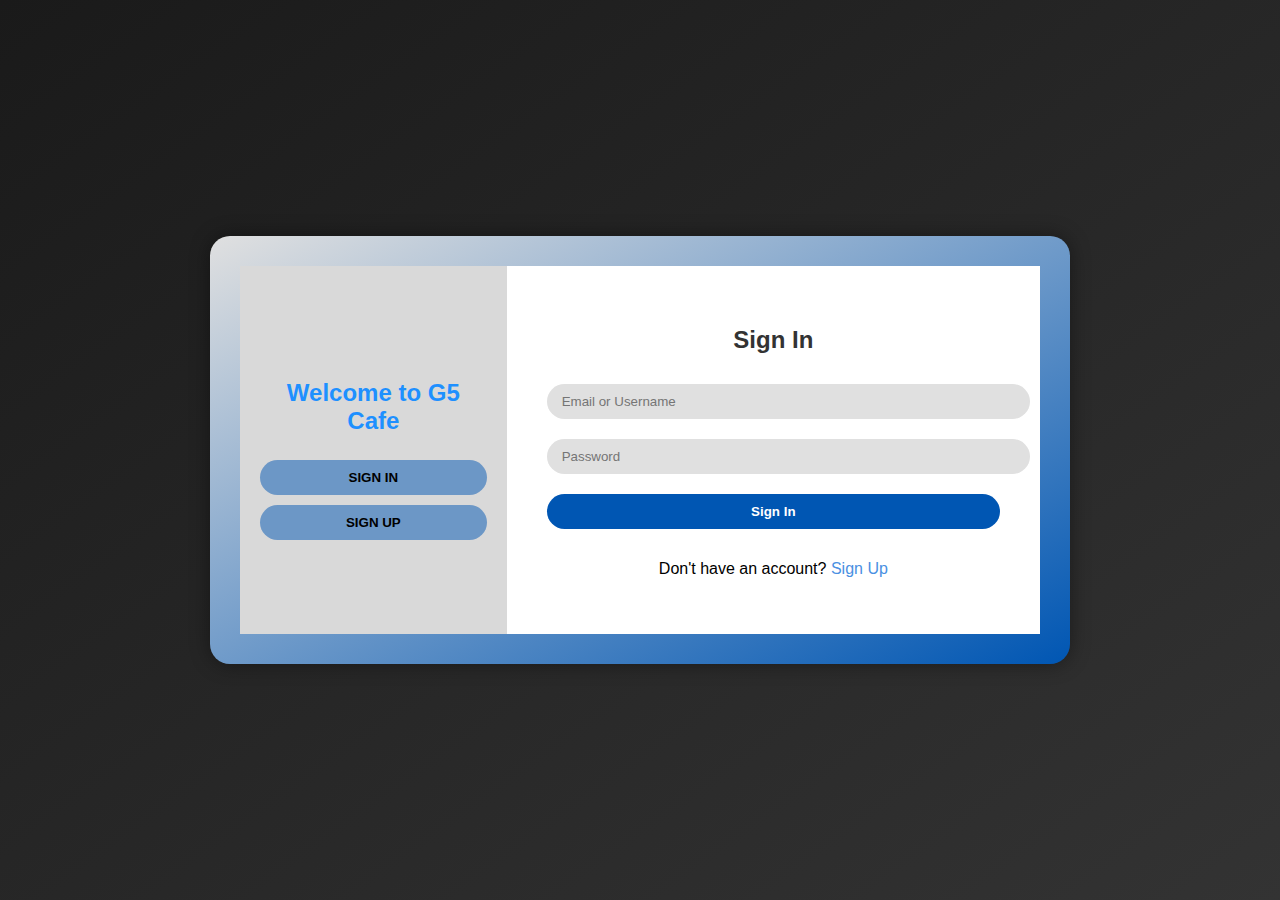
<file: admin/project/login2.html>
<!DOCTYPE html>
<html lang="en">
<head>
  <meta charset="UTF-8" />
  <meta name="viewport" content="width=device-width, initial-scale=1.0"/>
  <title>Sign In / Sign Up</title>
  <link href="https://fonts.googleapis.com/css2?family=Pacifico&display=swap" rel="stylesheet">
  <style>
    body {
      margin: 0;
      padding: 0;
      font-family: 'Franklin Gothic Medium', 'Arial Narrow', Arial, sans-serif;
      background: linear-gradient(to bottom right, #1a1a1a, #333);
      display: flex;
      justify-content: center;
      align-items: center;
      height: 100vh;
    }

    .container {
      background: linear-gradient(to bottom right, #e0e0e0, #0056b3); 
      padding: 30px;
      border-radius: 20px;
      width: 100%;
      max-width: 800px;
      box-shadow: 0 0 20px rgba(0, 0, 0, 0.4);
      display: flex;
      overflow: hidden;
    }

    .form {
      display: flex;
      flex: 1;
    }

    .sidebar {
      background: #d9d9d9;
      padding: 20px;
      flex: 1;
      display: flex;
      flex-direction: column;
      justify-content: center;
      align-items: stretch;
    }
    .sidebar-title {
  font-family: 'arial', sans-serif;
  text-align: center;
  margin-bottom: 20px;
  font-size: 1.5rem;
  color: #1e90ff; /* Dodger Blue */
}

    .sidebar button {
      margin: 5px 0;
      padding: 10px;
      border: none;
      border-radius: 20px;
      background: rgba(0, 86, 179, 0.5);
      cursor: pointer;
      font-weight: 600;
      transition: 0.3s;
    }

    .sidebar button:hover {
      background: #aaa;
      color: #fff;
    }

    .section {
      background: #ffffff;
      padding: 40px;
      flex: 2;
      display: none;
      flex-direction: column;
      justify-content: center;
    }

    .section.active {
      display: flex;
    }

    .section h2 {
      text-align: center;
      margin-bottom: 30px;
      color: #333;
    }

    .section input {
      padding: 10px 15px;
      margin-bottom: 20px;
      border: none;
      border-radius: 30px;
      background: #e0e0e0;
      width: 100%;
    }

    .form-btn {
      padding: 10px;
      background: #0056b3;
      color: #fff;
      border: none;
      border-radius: 30px;
      cursor: pointer;
      font-weight: bold;
      text-align: center;
      transition: 0.3s;
    }

    .form-btn:hover {
      background: linear-gradient(to right, #666, #333);
    }

    .toggle-link {
      text-align: center;
      margin-top: 15px;
    }

    .toggle-link a {
      color: #4a90e2;
      text-decoration: none;
    }

    .hidden {
      display: none;
    }
  </style>
</head>
<body>

  <div class="container">
    <div class="form">

      <div class="sidebar">
        <h3 class="sidebar-title">Welcome to G5 Cafe</h3>
        <button onclick="showForm('signin')">SIGN IN</button>
        <button onclick="showForm('signup')">SIGN UP</button>
      </div>

      <div id="signInForm" class="section active">
        <h2>Sign In</h2>
        <input type="text" placeholder="Email or Username" required/>
        <input type="password" placeholder="Password" required/>
        <button class="form-btn" onclick="alert('You are signed in')">Sign In</button>
        <div class="toggle-link">
          <p>Don't have an account? <a href="#" onclick="showForm('signup')">Sign Up</a></p>
        </div>
      </div>

      <div id="signUpForm" class="section hidden">
        <h2>Sign Up</h2>
        <input type="text" placeholder="First Name" required/>
        <input type="text" placeholder="Last Name" required/>
        <input type="email" placeholder="Email" required/>
        <input type="password" placeholder="Password" required/>
        <input type="password" placeholder="Confirm Password" required/>
        <button class="form-btn" onclick="alert('Signed Up successfully')">Sign Up</button>
        <div class="toggle-link">
          <p>Already have an account? <a href="#" onclick="showForm('signin')">Sign In</a></p>
        </div>
      </div>

    </div>
  </div>

  <script>
    function showForm(type) {
      const signIn = document.getElementById('signInForm');
      const signUp = document.getElementById('signUpForm');

      if (type === 'signin') {
        signIn.classList.add('active');
        signUp.classList.remove('active');
      } else {
        signIn.classList.remove('active');
        signUp.classList.add('active');
      }
    }

    window.onload = () => {
      showForm('signin');
    };
  </script>

</body>
</html>
</file>
<file: admin/project/style.css>
@import url('https://fonts.googleapis.com/css2?family=Poppins:ital,wght@0,100;0,200;0,300;0,400;0,500;0,600;0,700;0,800;0,900;1,100;1,200;1,300;1,400;1,500;1,600;1,700;1,800;1,900&display=swap');

* {
  font-family: 'poppins', sans-serif;
  margin: 0;
  padding: 0;;
  box-sizing: border-box;
  line-height: 2;
}
ul, ol {
  padding-left: 0 !important; /* Removes the default padding */
  margin-left: 0 !important;  /* Removes any left margin */
}
html ,body{
  margin: 0;
  padding: 0;
  font-family: 'Poppins', sans-serif;
  overflow-x: hidden;
}


header {
  display: flex;
  justify-content: space-between;
  align-items: center;
  padding: 5px 20px;
  background: #fff;
  box-shadow: 0 2px 5px rgba(0,0,0,0.1);
  position: relative;
  z-index: 10;
}

.logo {
  font-size: 24px;
  font-weight: bold;
  color: #00bfffed;
}

nav ul {
  display: flex;
  gap: 20px;
  list-style: none;
}

nav ul li {
  cursor: pointer;
}

.call {
  font-size: 14px;
  text-align: right;
}

.menu-toggle {
  display: none;
  flex-direction: column;
  cursor: pointer;
}

.bar {
  height: 3px;
  width: 25px;
  background-color: #333;
  margin: 4px 0;
  transition: 0.3s;
}

.slider {
  position: relative;
  height: 100vh;
  color: white;
  overflow: hidden;
}

.slide {
  position: absolute;
  width: 100%;
  height: 100%;
  opacity: 0;
  background-size: cover;
  background-position: center;
}

.slide.active {
  opacity: 1;
  position: relative;
}

.overlay {
  background: rgba(0, 0, 0, 0.6);
  position: absolute;
  width: 100%;
  height: 100%;
  top: 0; left: 0;
}

.content {
  position: relative;
  z-index: 2;
  max-width: 700px;
  margin: 0 auto;
  top: 40%;
  text-align: center;
  padding: 0 20px;
}

.content .tagline {
  text-transform: uppercase;
  font-size: 12px;
  letter-spacing: 2px;
  margin-bottom: 10px;
}

.content h1 {
  font-size: 48px;
  line-height: 1.2;
  margin-bottom: 10px;
}

.buttons {
  display: flex;
  justify-content: center;
  flex-wrap: wrap;
  gap: 20px;
}

.btn1 {
  padding: 12px 24px;
  border: none;
  font-size: 16px;
  cursor: pointer;
  border-radius: 5px;
}

.explore {
  background: #00bfffed;
  color: white;
}

.contact {
  background: white;
  color: black;
}

.nav-arrows {
  position: absolute;
  top: 50%;
  width: 100%;
  display: flex;
  justify-content: space-between;
  z-index: 2;
  padding: 0 20px;
  transform: translateY(-50%);
}

.nav-arrows button {
  background: rgba(255, 255, 255, 0.9);
  border: none;
  font-size: 18px;
  width: 40px;
  height: 40px;
  line-height: 40px;
  border-radius: 50%;
  cursor: pointer;
  text-align: center;
  box-shadow: 0 2px 5px rgba(0, 0, 0, 0.2);
  transition: opacity 0.3s ease;
}

.nav-arrows button.inactive {
  opacity: 0.4;
}


.dots {
  position: absolute;
  bottom: 20px;
  width: 100%;
  text-align: center;
  z-index: 2;
}

.dot {
  height: 10px;
  width: 10px;
  margin: 0 5px;
  background-color: #fff;
  border-radius: 50%;
  display: inline-block;
  opacity: 0.4;
}

.dot.active {
  background-color: #00bfffed;
  opacity: 1;
}
footer{
  margin-top: 10px;
  background-color: #000;
}
.footer-container {
  max-width: 70vw;
  margin: 0 auto;
}

.footer-row {
  display: flex;
  flex-wrap: wrap;
  justify-content: space-between;
  margin-bottom: 10px;
}

.subscribe {
  flex: 1 1 100%;
  display: flex;
  justify-content: space-between;
  align-items: center;
  background-color: #111;
  padding: 15px;
  border-radius: 10px;
}

.subscribe input[type="email"] {
  padding: 10px;
  border: none;
  width: 70%;
  color: #777;
  border-radius: 5px;
  margin-right: 10px;
  border-bottom: 1px solid #555
}
.subscribe-left{
  display: flex;
  align-items: center;
  gap: 5px;
  flex: 0.9 1 0%;
  margin-bottom: 10px;
}
.subscribe-left p {
  margin: 0;
  font-size: 14px;
  line-height: 1.4;
  color: #ccc;
}
.subscribe-left img {
  width: 40px;
  height: 40px;
}

.subscribe-right {
  display: flex;
  align-items: center;
  gap: 10px;
  flex: 1 1 0%;
}

.subscribe-right input {
  flex-grow: 1;
  padding: 10px 10px;
  border: none;
  border-bottom: 1px solid #555;
  background: transparent;
  color: #fff;
  outline: none;
  font-size: 14px;
}

.subscribe-right input::placeholder {
  color: #aaa;
}

.subscribe-right button {
  background: none;
  border: none;
  color: #fff;
  font-size: 10px;
  cursor: pointer;
  transition: color 0.3s;
}

.subscribe-right button:hover {
  color: #fa314a;
}


.subscribe button {
  padding: 10px 15px;
  background-color: #00bfffed;
  color: #fff;
  border: none;
  border-radius: 5px;
  cursor: pointer;
}

.footer-columns {
  display: grid;
  grid-template-columns: repeat(auto-fit, minmax(100px, 1fr));
  gap: 30px;
  width: 100%;
  color: #fff;       
}

.footer-column h4 {
  margin-bottom: 10px;
}

.footer-column ul {
  list-style: none;
}

.footer-column ul li {
  margin-bottom: 10px;
}

.footer-column ul li a {
  color: #ccc;
  text-decoration: none;
}

.footer-column ul li a:hover {
  color: #fff;
}

.footer-social i {
  margin-right: 10px;
  font-size: 18px;
  color: #fff;
}

.portfolio-imgs {
  display: grid;
  grid-template-columns: repeat(3, 1fr);
  gap: 5px;
}

.portfolio-imgs img {
  width: 100%;
  height: 60px;
  object-fit: cover;
  border-radius: 4px;
}

.footer-bottom {
  text-align: center;
  font-size: 14px;
  color: #666;
  border-top: 1px solid #333;
  padding-top: 20px;
}


nav ul li a{
  color: #000;
  text-decoration: none;
}
nav ul li a::after{
  content: '';
  width: 0%;
  height: 2px;
  position: relative;
  z-index: 2;
  background-color: #00bfffed;
  transition: .5 ease;
}
nav ul li a:hover::after{
  width: 100%;
}


.about-section {
  display: flex;
  flex-wrap: wrap;
  justify-content: space-around;
  padding: 20px 40px; /* Added left and right padding for margins */
  background-color: #ffffff;
  align-items: center;
  max-width: 1200px; /* Limit max width for better readability */
  margin: 0 auto; /* Center horizontally */
  box-sizing: border-box;
}

@media (max-width: 768px) {
  .about-section {
    padding-left: 10px;
    padding-right: 10px;
    flex-direction: column; /* Stack elements vertically on smaller screens */
  }
}

.about-left {
  flex: 1;
  max-width: 48%;
  position: relative;
  min-width: 280px; /* Ensure minimum width for responsiveness */
}

.about-left img {
  width: 100%;
  border-radius: 10px;
  display: block;
  max-width: 100%;
  height: auto;
}

.experience-box {
  position: absolute;
  top: 10%;
  left: -20px; /* Adjusted for better alignment */
  background: #000;
  color: #fff;
  padding: 15px 25px;
  font-size: 18px;
  font-weight: bold;
  border-left: 6px solid #00bfffed;
  border-radius: 0 10px 10px 0;
  white-space: nowrap;
}

.experience-box span {
  font-size: 32px;
  color: #00bfffed;
  display: block;
}

.about-right {
  flex: 1;
  max-width: 48%;
  min-width: 280px; /* Ensure minimum width for responsiveness */
}

.subtitle {
  color: #00bfffed;
  font-size: 14px;
  font-weight: 600;
}

.about-right h2 {
  font-size: 36px;
  margin: 10px 0;
}

.about-right p {
  font-size: 16px;
  color: #333;
  line-height: 1.6;
  margin-bottom: 10px;
}

.features {
  display: flex;
  gap: 40px;
  flex-wrap: wrap;
}

.feature-box {
  flex: 1 1 200px;
}

.feature-box h4 {
  font-size: 16px;
  font-weight: bold;
  margin-top: 10px;
}

.feature-box p {
  font-size: 14px;
  color: #777;
}

.btnabout {
  display: inline-block;
  margin-top: 10px;
  background-color: #00bfffed;
  color: #fff;
  padding: 12px 24px;
  text-decoration: none;
  border-radius: 5px;
  font-weight: bold;
  transition: background-color 0.3s ease;
}

.btnabout:hover {
  background-color: #008fcc;
}

.vertical-text {
  position: absolute;
  right: -30px;
  top: 50%;
  transform: rotate(90deg);
  font-size: 48px;
  color: #f0f0f0;
  font-weight: bold;
  pointer-events: none;
  user-select: none;
}
.services-section {
  padding: 50px;
  background-color: #000;
  text-align: center;
}

.services-header {
  margin-bottom: 40px;
}

.services-header h1 {
  color: #00bfffed;
  margin: 10px 0;
  font-size: 30px;
}

.services-header h3 {
  font-size: 36px;
  color: #111;
  margin: 10px 0;
}

.services-header p {
  max-width: 500px;
  margin: 0 auto;
  color: #666;
  font-size: 14px;
}

.services-container {
  display: grid;
  grid-template-columns: repeat(auto-fit, minmax(250px, 1fr));
  gap: 30px;
  justify-content: center;
  align-items: stretch;
}

.service-box {
  border-radius: 10px;
  padding: 20px;
  background-color: #f9f9f9;
  box-shadow: 0 0 10px rgba(0, 0, 0, 0.05);
  transition: all 0.3s ease-in-out;
}

.service-box.active {
  background-color:#00bfffed;
  color: #fff;
}

.service-box.active h3,
.service-box.active p {
  color: #fff;
}

.service-icon {
  font-size: 30px;
  margin-bottom: 15px;
  color: #00bfffed;
}

.service-box.active .service-icon {
  color: #fff;
}

.service-box h3 {
  font-size: 18px;
  margin-bottom: 10px;
}

.service-box p {
  font-size: 14px;
  color: #555;
}
.jobrow{
  margin-top: 10px;
  display: flex;
  justify-content: space-between;
}
.testimonials {
  width: 80%;
  margin: auto;
  text-align: center;
  padding-top: 10px;
}
.column img{
  height: 40px;
  margin-left: 5px;
  margin-right: 30px;
  border-radius: 50%;

}
.column{
  flex-basis: 45%;
  background: #00010209;
  border-radius: 10px;
  margin-bottom: 5%;
  display: flex;
  padding: 25px;
  gap: 5px;
  cursor: pointer;
  box-sizing: border-box;
  transition: 0.5s;
  text-align: left;
}
.column h3{
  text-align: center;
  font-weight: 600;
  margin: 10px 0;
}
.column:hover{
  box-shadow: 0 0 20px rgba(0, 0, 0, 0.05);
}
@media (max-width: 768px) {
  nav ul {
    position: absolute;
    top: 80px;
    right: 0;
    background: #fff;
    flex-direction: column;
    width: 100%;
    display: none;
    padding: 20px;
  }
  .about-section{
    flex-direction: column;
    margin-bottom: 5%;
  }
  
  .column img{
    height: 30px;
    width: 30px;
    margin-left: 5px;
    margin-right: 10px;
  }
  .column{
    display: flex;
    align-items: center;
    justify-content: center;
    flex-direction: column;
  }
.about-right {
  width: 100%;
  padding: 0;
}
  nav ul.active {
    display: flex;
  }

  .menu-toggle {
    display: flex;
  }

  .call {
    display: none;
  }
  .content h1 {
    font-size: 30px;
  }
  .jobrow{
    flex-direction: column;
  }
  .footer-row {
    flex-direction: column;
  }
  .footer-columns{
    display: flex;
    flex-direction: column;
    text-align: center;
  }
}
.footer-columns i{
  color: #00bfffed;
}
.overlay {
  position: fixed;
  top: 0;
  left: 0;
  height: 100vh;
  width: 100vw;
  background: rgba(0, 0, 0, 0.5);
  display: none;
  justify-content: center;
  align-items: center;
  z-index: 999;
}

.popup {
  background: #ffffff;
  width: 75vw;
  max-width: 900px;
  max-height: 90vh;
  border-radius: 10px;
  padding: 30px;
  overflow-y: auto;
  position: relative;
  box-shadow: 0 20px 40px rgba(0, 0, 0, 0.2);
}

.close-btn {
  position: absolute;
  top: 15px;
  right: 20px;
  font-size: 26px;
  cursor: pointer;
  background: none;
  border: none;
  color: #666;
}

h2, h3 {
  color: #333;
}

label {
  font-weight: 600;
  display: block;
  margin-bottom: 6px;
  color: #333;
}

input, textarea, select {
  width: 100%;
  padding: 12px 14px;
  border: 1px solid #ccc;
  border-radius: 8px;
  font-size: 15px;
  margin-bottom: 10px;
  transition: border-color 0.2s;
  background-color: #fefefe;
}

input:focus, textarea:focus, select:focus {
  border-color: #007bff;
  outline: none;
  background-color: #fff;
}

.form-group {
  display: flex;
  flex-wrap: wrap;
  gap: 20px;
  margin-bottom: 20px;
}

.form-group > div {
  flex: 1 1 48%;
  min-width: 250px;
}

.section {
  margin-top: 10px;
}

.submit-btn {
  display: block;
  width: 100%;
  padding: 14px;
  background: #007bff;
  color: white;
  font-size: 16px;
  font-weight: bold;
  border: none;
  border-radius: 8px;
  cursor: pointer;
  margin-top: 10px;
}

.submit-btn:hover {
  background: #0056b3;
}

input[type="file"] {
  border: 2px dashed #ccc;
  padding: 30px;
  text-align: center;
  background-color: #f9f9f9;
  color: #555;
  cursor: pointer;
}

input[type="file"]:hover {
  border-color: #007bff;
  background-color: #f1faff;
}

.form-section {
  border: 1px solid #e0e0e0;
  border-radius: 10px;
  padding: 30px;
  background-color: #fafafa;
}

.form-section h2 {
  margin-top: 0;
  margin-bottom: 10px;
  font-size: 22px;
  border-bottom: 2px solid #007bff;
  padding-bottom: 10px;
}

.form-group > div:not(:last-child) {
  margin-bottom: 10px;
}

.jobad{
  margin: 0;
  font-family: 'Segoe UI', Tahoma, Geneva, Verdana, sans-serif;
  background-color: #fff;
  display: flex;
  justify-content: center;
  align-items: center;
  height: 100vh;
  padding: 20px;
  box-sizing: border-box;
}
.jobbtn{
  background: white;
  color: black;
  padding: 10px 20px;

}

.job-slider-container {
  width: 100%;
  max-width: 960px;
  background-color: #fff;
  border-radius: 20px;
  overflow: hidden;
  box-shadow: 0 10px 30px rgba(0, 0, 0, 0.1);
  position: relative;
}

.job-slider-header {
  display: flex;
  align-items: center;
  padding: 20px;
  font-size: 24px;
  font-weight: bold;
  color: #000;
}

.job-slider-header span {
  background-color: red;
  color: white;
  font-size: 12px;
  padding: 3px 10px;
  border-radius: 50px;
  margin-left: 10px;
}

.job-slider {
  position: relative;
  width: 100%;
  height: auto;
  min-height: 300px;
  background: #00bfffed;
  display: flex;
  align-items: center;
  justify-content: center;
  padding: 40px 20px;
  box-sizing: border-box;
  text-align: center;
}

.job-slide {
  display: none;
  width: 100%;
}

.job-slide.active {
  display: block;
}

.job-slide h2 {
  font-size: 28px;
  color: #000;
  margin-bottom: 10px;
}

.job-slide p {
  font-size: 18px;
  font-weight: 500;
  color: #333;
  margin: 0 auto;
  max-width: 600px;
}

.job-slider-dots {
  display: flex;
  justify-content: center;
  padding: 15px 0;
  background-color: #fff;
}

.job-dot {
  width: 10px;
  height: 10px;
  background: #ccc;
  border-radius: 50%;
  margin: 0 5px;
  transition: background 0.3s;
  cursor: pointer;
}

.job-dot.active {
  background: #000;
}

@media screen and (max-width: 650px) {
  .job-slider-header {
    font-size: 20px;
  }

  .job-slide h2 {
    font-size: 24px;
  }

  .job-slide p {
    font-size: 16px;
  }
}

@media screen and (max-width: 480px) {
  .job-slider {
    padding: 30px 15px;
  }

  .job-slide h2 {
    font-size: 20px;
  }

  .job-slide p {
    font-size: 14px;
  }
}

.container {
  background: none;
  padding: 30px;
  border-radius: 20px;
  width: 100%;
  max-width: 800px;
  box-shadow: none;
  display: flex;
  overflow: hidden;
}

.form {
  display: flex;
  flex: 1;
}

.sidebar {
  background: #d9d9d9;
  padding: 20px;
  flex: 1;
  display: flex;
  flex-direction: column;
  justify-content: center;
  align-items: stretch;
}
.sidebar-title {
font-family: 'arial', sans-serif;
text-align: center;
margin-bottom: 10px;
font-size: 1.5rem;
color: #1e90ff; /* Dodger Blue */
}

.sidebar button {
  margin: 5px 0;
  padding: 10px;
  border: none;
  border-radius: 20px;
  background: rgba(0, 86, 179, 0.5);
  cursor: pointer;
  font-weight: 600;
  transition: 0.3s;
}

.sidebar button:hover {
  background: #aaa;
  color: #fff;
}

.section {
  background: #ffffff;
  padding: 40px;
  flex: 2;
  display: none;
  flex-direction: column;
  justify-content: center;
}

.section.active {
  display: flex;
}

.section h2 {
  text-align: center;
  margin-bottom: 10px;
  color: #333;
}

.section input {
  padding: 10px 15px;
  margin-bottom: 10px;
  border: none;
  border-radius: 30px;
  background: #e0e0e0;
  width: 100%;
}

.form-btn {
  padding: 10px;
  background: #0056b3;
  color: #fff;
  border: none;
  border-radius: 30px;
  cursor: pointer;
  font-weight: bold;
  text-align: center;
  transition: 0.3s;
}

.form-btn:hover {
  background: linear-gradient(to right, #666, #333);
}

.toggle-link {
  text-align: center;
  margin-top: 10px;
}

.toggle-link a {
  color: #4a90e2;
  text-decoration: none;
}

.hidden {
  display: none;
}
</file>
